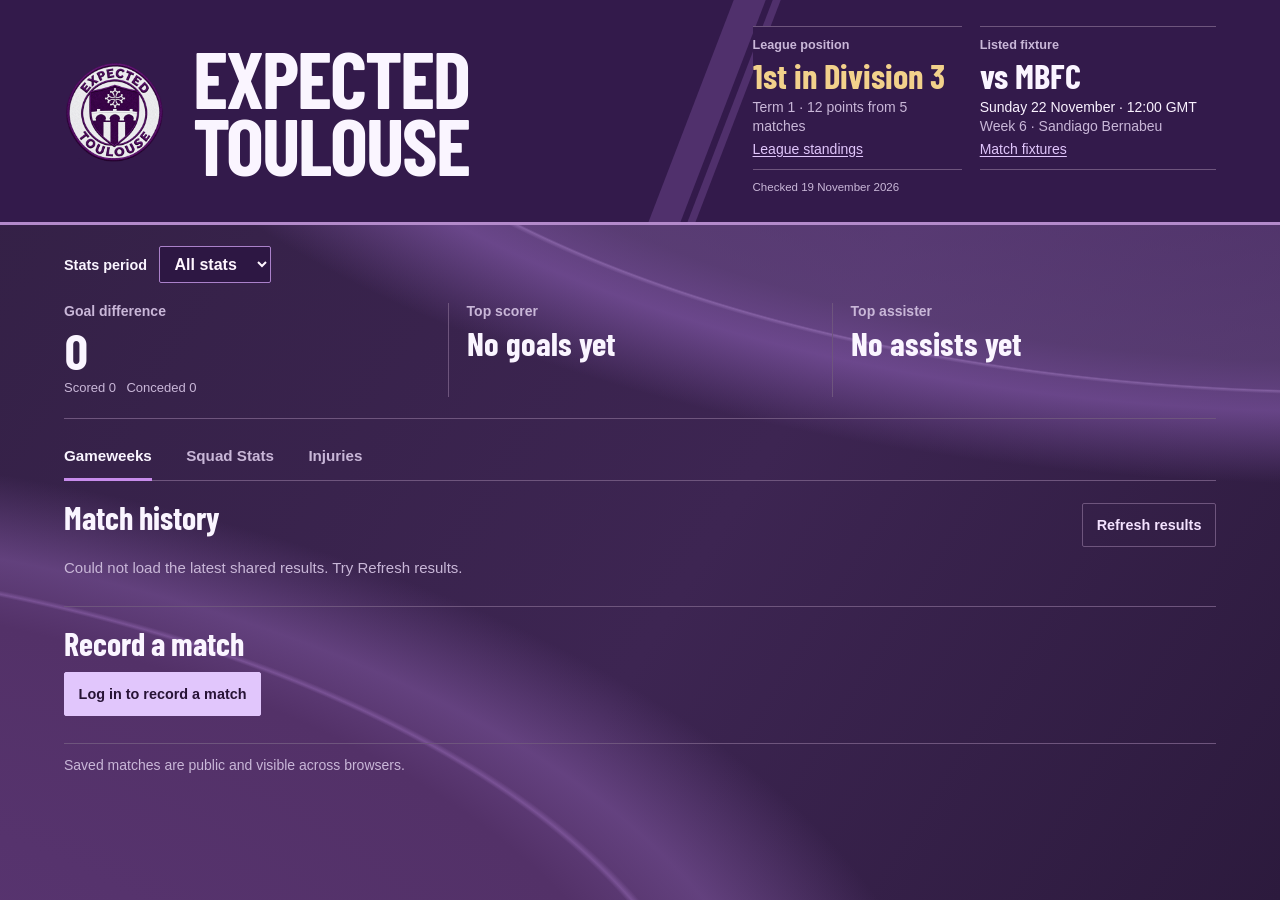
<file: index.html>
<!doctype html>
<html lang="en">
<head>
  <meta charset="utf-8">
  <meta name="viewport" content="width=device-width, initial-scale=1">
  <meta name="theme-color" content="#261338">
  <meta http-equiv="Content-Security-Policy" content="default-src 'none'; script-src 'self'; style-src 'self'; img-src 'self'; font-src 'self'; connect-src https://api.github.com; base-uri 'none'; form-action 'none'">
  <meta name="description" content="Goals, assists and clean sheets for the Expected Toulouse five-a-side squad.">
  <title>Expected Toulouse · Match Stats</title>
  <link rel="icon" href="./expected-toulouse-crest.png" type="image/png">
  <link rel="stylesheet" href="./styles.css?v=goal-difference-1">
  <script src="./stats.js?v=james-number-16" defer></script>
</head>
<body>
  <header class="masthead">
    <div class="masthead-inner wrap">
      <div class="club-heading">
        <img class="crest" src="./expected-toulouse-crest.png" alt="" width="320" height="320">
        <h1>Expected <br>Toulouse</h1>
      </div>
      <section class="league-update" aria-label="Exeter Fives league update">
        <div>
          <h2>League position</h2>
          <p class="league-highlight" id="league-position">1st in Division 3</p>
          <p>Term 1 · 12 points from 5 matches</p>
          <a href="https://www.exeterfives.online/" target="_blank" rel="noopener noreferrer">League standings</a>
        </div>
        <div>
          <h2 id="league-fixture-heading">Next match</h2>
          <p class="league-highlight">vs MBFC</p>
          <p><time id="league-fixture-kickoff" datetime="2026-11-22T12:00:00Z">Sunday 22 November · 12:00 GMT</time></p>
          <p>Week 6 · Sandiago Bernabeu</p>
          <a href="https://www.exeterfives.online/matches" target="_blank" rel="noopener noreferrer">Match fixtures</a>
        </div>
        <p class="league-checked">Checked <time datetime="2026-11-19">19 November 2026</time></p>
      </section>
    </div>
  </header>

  <main class="wrap">
    <section class="season-overview" aria-label="Team totals and leaders">
      <div class="season-filter">
        <label for="term-filter">Stats period</label>
        <select id="term-filter">
          <option value="">All stats</option>
          <option value="1">Term 1</option>
          <option value="2">Term 2</option>
        </select>
      </div>
      <dl class="stats-strip">
        <div class="stat" id="team-points-stat" hidden><dt>Points</dt><dd id="team-points">0</dd></div>
        <div class="stat">
          <dt>Goal difference</dt>
          <dd>
            <span id="team-goal-difference">0</span>
            <span class="goal-breakdown">
              <span>Scored <span id="team-goals-scored">0</span></span>
              <span>Conceded <span id="team-goals-conceded">0</span></span>
            </span>
          </dd>
        </div>
        <div class="leader"><dt>Top scorer</dt><dd><strong id="top-scorer">No goals yet</strong><span id="top-scorer-count"></span></dd></div>
        <div class="leader" id="top-assister-stat"><dt>Top assister</dt><dd><strong id="top-assister">No assists yet</strong><span id="top-assister-count"></span></dd></div>
      </dl>
    </section>

    <section class="board" aria-label="Player statistics">
      <nav class="section-nav" aria-label="Team pages">
        <div class="tab-bar" role="tablist" aria-label="Stats views">
          <button type="button" id="log-tab" role="tab" aria-selected="true" aria-controls="log-panel">Gameweeks</button>
          <button type="button" id="squad-tab" role="tab" aria-selected="false" aria-controls="squad-panel" tabindex="-1">Squad Stats</button>
          <button type="button" id="injuries-tab" role="tab" aria-selected="false" aria-controls="injuries-panel" tabindex="-1">Injuries</button>
        </div>
      </nav>

      <section id="log-panel" role="tabpanel" aria-labelledby="log-tab">
        <div class="match-log">
          <div class="match-log-heading">
            <h2 id="history-heading" tabindex="-1">Match history</h2>
            <button class="secondary" id="refresh-results" type="button">Refresh results</button>
          </div>
          <p class="match-feedback" id="history-feedback" role="status" hidden></p>
          <p class="empty-log" id="empty-log">Loading shared results…</p>
          <div id="week-log"></div>
          <button class="secondary" id="toggle-history" type="button" aria-controls="week-log" aria-expanded="false" hidden>Show all results</button>
          <details id="local-history" hidden>
            <summary>Previous results on this browser</summary>
            <p class="empty-log">These matches are stored on this device.</p>
            <div id="local-results"></div>
          </details>
        </div>

        <div class="match-entry">
          <div id="entry-gate">
            <h2>Record a match</h2>
            <button class="primary" id="unlock-entry" type="button">Log in to record a match</button>
          </div>
          <div id="entry-forms" hidden>
            <form id="score-form">
              <h2 id="score-heading" tabindex="-1">Record a match</h2>
              <div class="score-fields">
                <label>Season<select id="match-term"><option value="1">Term 1</option><option value="2">Term 2</option></select></label>
                <label>Competition<select id="match-competition"><option value="league">League</option><option value="cup">Cup</option></select></label>
                <label><span id="gameweek-label">Gameweek</span><input id="gameweek" type="number" min="1" max="999" step="1" value="1" inputmode="numeric" required></label>
                <label>Opponent name<input id="opponent-name" type="text" maxlength="100" placeholder="e.g. Riverside FC" required></label>
                <label>Expected Toulouse goals<input id="team-score" type="number" min="0" max="99" step="1" inputmode="numeric" required></label>
                <label>Opponent goals<input id="opponent-score" type="number" min="0" max="99" step="1" inputmode="numeric" required></label>
              </div>
              <button class="primary" type="submit">Continue</button>
            </form>

            <form id="goals-form" hidden>
              <h2 id="details-heading" tabindex="-1">Assign goals</h2>
              <p id="match-score" class="match-score"></p>
              <p id="no-goals" hidden>No Expected Toulouse goals to assign.</p>
              <div id="goal-fields" class="goal-fields"></div>
              <fieldset id="match-lineup" class="match-lineup" aria-describedby="lineup-help">
                <legend>Players who played</legend>
                <p id="lineup-help"></p>
                <div id="lineup-options" class="lineup-options"></div>
              </fieldset>
              <details id="match-comments" class="match-comments">
                <summary>Manager’s comments</summary>
                <p>Optional. Comments are public once the match is saved.</p>
                <div id="comment-fields" class="comment-fields"></div>
              </details>
              <div class="form-actions">
                <button class="primary" id="save-match" type="submit">Save match</button>
                <button class="secondary" id="change-score" type="button">Change score</button>
              </div>
            </form>
            <button class="secondary" id="forget-token" type="button">Log out</button>
          </div>
          <p id="match-feedback" class="match-feedback" role="status" hidden></p>
        </div>
      </section>

      <section id="squad-panel" role="tabpanel" aria-labelledby="squad-tab" hidden>
        <div id="squad-overview">
          <div class="board-heading">
            <h2>Squad Stats</h2>
            <p>10 players</p>
          </div>
          <table class="squad-table">
            <thead>
              <tr>
                <th scope="col">Player</th>
                <th scope="col">Position</th>
                <th scope="col" aria-label="Appearances"><span class="appearances-full">Appearances</span><span class="appearances-short" aria-hidden="true">Apps</span></th>
                <th scope="col">Goals</th>
                <th scope="col" id="squad-assists-heading">Assists</th>
                <th scope="col">Clean sheets</th>
              </tr>
            </thead>
            <tbody id="players"></tbody>
          </table>
          <section class="squad-forever" aria-labelledby="squad-forever-heading">
            <h3 id="squad-forever-heading">Forever</h3>
            <div class="forever-player">
              <p class="player"><button class="profile-link" id="ben-forever-profile" type="button" aria-haspopup="dialog">Ben 1</button><span class="squad-number">#9</span></p>
              <p class="forever-position">Forward</p>
            </div>
          </section>
        </div>
        <section id="player-comments" aria-labelledby="player-comments-heading" hidden>
          <div class="board-heading">
            <h2 id="player-comments-heading" tabindex="-1"></h2>
            <a href="#squad">Back to Squad Stats</a>
          </div>
          <p id="player-comments-status" class="empty-log" role="status"></p>
          <div id="player-comment-history"></div>
        </section>
      </section>

      <section id="injuries-panel" role="tabpanel" aria-labelledby="injuries-tab" hidden>
        <div class="board-heading"><h2>Injuries</h2></div>
        <p id="injury-empty" class="empty-log" role="status">Loading injuries…</p>
        <table class="injuries-table" hidden>
          <thead><tr><th scope="col">Player</th><th scope="col">Type of injury</th><th scope="col">Expected return</th><th scope="col" id="injury-actions" hidden>Actions</th></tr></thead>
          <tbody id="injured-players"></tbody>
        </table>
        <button class="primary" id="unlock-injuries" type="button">Log in to manage injuries</button>
        <form id="injury-form" hidden>
          <h3>Record an injury</h3>
          <p class="field-help">Injury details and return dates are public once saved.</p>
          <fieldset id="injury-fields" class="injury-fields score-fields" aria-label="Injury details">
            <label>Player<select id="injury-player" required><option value="">Select a player</option></select></label>
            <label>Expected return date<input id="injury-return" type="date" min="1900-01-01" max="9999-12-31" required></label>
            <label class="injury-type-field">Type of injury<input id="injury-type" type="text" placeholder="Describe what happened" maxlength="160" required></label>
          </fieldset>
          <button class="primary" id="save-injury" type="submit">Save injury</button>
        </form>
        <p id="injury-feedback" class="match-feedback" role="status" hidden></p>
      </section>

      <p class="save-note">Saved matches are public and visible across browsers.</p>
    </section>
  </main>

  <dialog id="profile-dialog" aria-labelledby="profile-title">
    <div class="profile-heading">
      <div class="profile-portrait">
        <img id="profile-photo" width="80" height="80" alt="" hidden>
        <span id="profile-initial" role="img" aria-label="Profile photo pending"></span>
      </div>
      <div class="profile-name">
        <h2 id="profile-title"></h2>
        <p id="profile-shirt-number" hidden></p>
      </div>
      <button class="secondary" id="close-profile" type="button" aria-label="Close player profile" autofocus>Close</button>
    </div>
    <dl class="profile-numbers">
      <div><dt>Matches played</dt><dd id="profile-played"></dd></div>
      <div><dt>Goals scored</dt><dd id="profile-goals"></dd></div>
      <div id="profile-assists-stat"><dt>Assists</dt><dd id="profile-assists"></dd></div>
    </dl>
    <p class="profile-note" id="profile-attendance" hidden></p>
    <dl class="profile-details">
      <div><dt>Position</dt><dd id="profile-position"></dd></div>
      <div><dt>Current injury status</dt><dd id="profile-injury"></dd></div>
    </dl>
    <section class="profile-bio" aria-labelledby="profile-bio-heading">
      <h3 id="profile-bio-heading">Bio</h3>
      <p id="profile-bio"></p>
      <dl id="profile-comparison" hidden>
        <div><dt>Similar player</dt><dd id="profile-similar-player"></dd></div>
      </dl>
    </section>
    <p class="profile-comments-link"><a id="profile-comments" href="#squad">View manager’s comments</a></p>
  </dialog>

  <dialog id="editor-dialog" aria-labelledby="editor-title">
    <form id="editor-form">
      <h2 id="editor-title">Enter password</h2>
      <input id="editor-token" type="password" aria-label="Password" placeholder="Password" autocomplete="off" spellcheck="false" required autofocus>
      <p id="editor-feedback" role="status" hidden></p>
      <div class="form-actions">
        <button class="primary" id="connect-editor" type="submit">Log in</button>
        <button class="secondary" id="cancel-editor" type="button">Cancel</button>
      </div>
    </form>
  </dialog>

  <dialog id="delete-dialog" aria-labelledby="delete-title" aria-describedby="delete-score delete-scope">
    <h2 id="delete-title">Delete match?</h2>
    <p class="match-score" id="delete-score"></p>
    <p id="delete-scope"></p>
    <div class="form-actions">
      <button class="secondary" id="cancel-delete" type="button" autofocus>Cancel</button>
      <button class="danger" id="confirm-delete" type="button">Delete match</button>
    </div>
  </dialog>
</body>
</html>
</file>
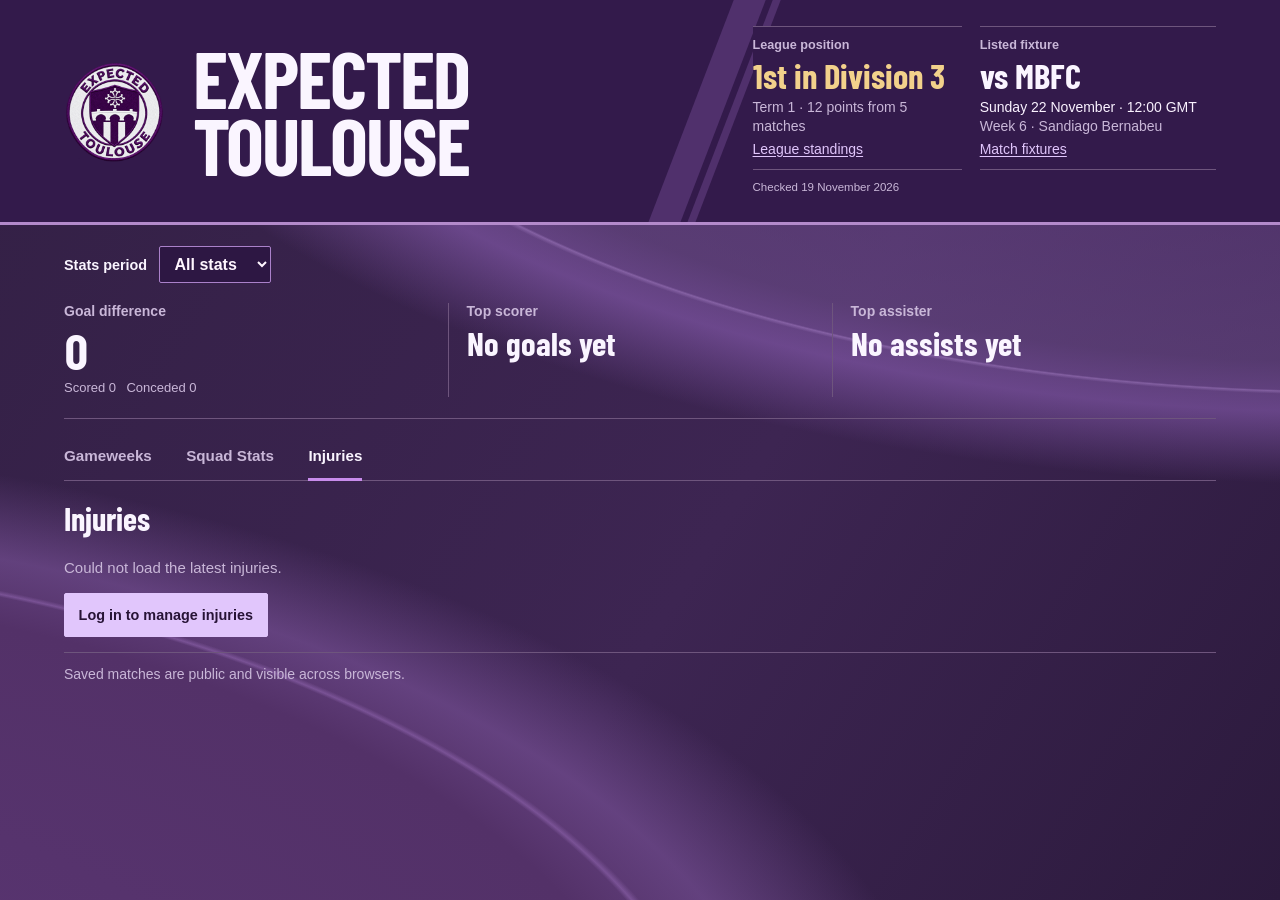
<file: injuries.html>
<!doctype html>
<html lang="en">
<head>
  <meta charset="utf-8">
  <meta name="viewport" content="width=device-width, initial-scale=1">
  <meta http-equiv="refresh" content="0; url=./#injuries">
  <title>Expected Toulouse · Injuries</title>
</head>
<body>
  <p><a href="./#injuries">Open the Injuries tab</a></p>
</body>
</html>
</file>
<file: styles.css>
@font-face {
  font-family: "Barlow Condensed";
  src: url("./barlow-condensed-bold.ttf") format("truetype");
  font-style: normal;
  font-weight: 700;
  font-display: swap;
}

:root {
  color-scheme: dark;
  font-family: "Helvetica Neue", Helvetica, Arial, sans-serif;
  color: #faf2ff;
  background: #190b2c;
  --display: "Barlow Condensed", "Arial Narrow", Impact, sans-serif;
  --violet: #eccfff;
  --dark-violet: #fff6ff;
  --muted: #d6c6e6;
  --line: #ab83cf55;
  --wash: #42255b;
  --danger: #ff6258;
  --gold: #ffe3a7;
  --ink: #28133f;
}

* { box-sizing: border-box; }
body, h1, h2, h3, p, dl, dd { margin: 0; }
body { min-height: 100vh; isolation: isolate; }
body::before {
  content: "";
  position: fixed;
  z-index: -1;
  inset: 0;
  pointer-events: none;
  background:
    radial-gradient(ellipse 128% 80% at 106% -11%, transparent 68%, #bc89f43d 68.2%, transparent 68.6%),
    radial-gradient(ellipse 128% 80% at 106% -11%, #5f2d8269 0%, #653e8c73 64%, #9868c467 71%, transparent 81%),
    radial-gradient(ellipse 142% 98% at -36% 125%, transparent 65%, #9d68cd4f 65.3%, transparent 65.7%),
    radial-gradient(ellipse 142% 98% at -36% 125%, #532874 0%, #462361 62%, #75469b88 69%, transparent 78%),
    linear-gradient(122deg, #211035, #32134c 57%, #190c2a);
}
button, input, select, textarea { font: inherit; }
button { cursor: pointer; }
button:disabled { opacity: .65; cursor: wait; }
:focus-visible { outline: 2px solid var(--gold); outline-offset: 3px; }
[hidden] { display: none !important; }

.wrap { width: min(calc(100% - 4rem), 72rem); margin-inline: auto; }

.masthead {
  background: #21103bf5;
  border-bottom: 1px solid #a178c95c;
  box-shadow: 0 .7rem 2rem #10071d55;
  backdrop-filter: blur(18px);
}
.masthead-inner {
  min-height: 8.65rem;
  display: grid;
  grid-template-columns: minmax(0, 1.1fr) minmax(0, 1fr);
  align-items: center;
  gap: clamp(1rem, 3vw, 2.65rem);
  padding-block: .95rem;
}
.club-heading { display: flex; min-width: 0; align-items: center; gap: clamp(.6rem, 2vw, 1.2rem); }
.crest {
  display: block;
  width: clamp(3.6rem, 6.1vw, 5.35rem);
  height: auto;
  aspect-ratio: 1;
  object-fit: contain;
  flex: none;
}
.masthead h1 {
  font: 700 clamp(2.35rem, 4.25vw, 4.2rem)/.93 var(--display);
  text-transform: uppercase;
  letter-spacing: -.012em;
  text-wrap: balance;
}

.season-overview { border-bottom: 1px solid var(--line); }
.season-filter { display: flex; align-items: center; gap: .75rem; padding-top: .85rem; color: var(--violet); font-weight: 700; }
.season-filter select { width: auto; min-width: 7rem; }
.stats-strip {
  display: grid;
  grid-template-columns: repeat(3, minmax(0, 1fr));
  padding-block: 1.2rem;
}
.stats-strip:has(#team-points-stat:not([hidden])):has(#top-assister-stat:not([hidden])) {
  grid-template-columns: repeat(4, minmax(0, 1fr));
}
.stats-strip > div { min-width: 0; padding: 0 1.1rem; border-inline-start: 1px solid var(--line); }
.stats-strip > div:nth-child(1 of :not([hidden])) { padding-inline-start: 0; border-inline-start: 0; }
.stats-strip dt {
  margin-bottom: .3rem;
  font-size: .875rem;
  font-weight: 700;
  color: var(--muted);
}
.stat dd {
  font: 700 2.7rem/1 var(--display);
  font-variant-numeric: tabular-nums;
  color: var(--violet);
}
.goal-breakdown {
  display: flex;
  flex-wrap: wrap;
  gap: .18rem .65rem;
  margin-top: .25rem;
  color: var(--muted);
  font: 400 .8125rem/1.35 "Helvetica Neue", Helvetica, Arial, sans-serif;
}
.leader strong {
  display: block;
  color: var(--violet);
  font: 700 1.75rem/1.06 var(--display);
  overflow-wrap: anywhere;
}
.leader span { color: var(--muted); display: block; margin-top: .25rem; font-size: .875rem; }
.leader span:empty { display: none; }

.league-update {
  display: grid;
  grid-template-columns: minmax(0, .94fr) minmax(0, 1.06fr);
  gap: .3rem .7rem;
  color: var(--muted);
  font-size: .8rem;
  line-height: 1.36;
}
.league-update > div {
  min-width: 0;
  padding: .52rem .68rem;
  border: 1px solid var(--line);
  border-radius: .55rem;
  background: #56327561;
  overflow-wrap: anywhere;
}
.league-update h2 { font: inherit; font-weight: 700; color: var(--violet); }
.league-highlight { color: var(--gold); font: 700 clamp(1.45rem, 2.4vw, 1.85rem)/1.04 var(--display); margin: .15rem 0 .22rem; }
.league-update a { display: inline-block; margin-top: .21rem; color: var(--violet); text-underline-offset: .16em; }
.league-update time { color: #faf2ff; }
.league-checked { grid-column: 1 / -1; justify-self: end; font-size: .72rem; }
.league-checked time { color: inherit; }

main.wrap { padding-block: 1.5rem 2.8rem; }
.season-overview { border: 1px solid var(--line); border-radius: .8rem; background: #2b153fbb; padding-inline: clamp(.7rem, 2vw, 1.25rem); }
.season-filter { padding-top: .75rem; }
.season-filter select { min-height: 2.3rem; }
.stat dd, .leader strong { color: var(--gold); }
.board {
  margin-top: 1.05rem;
  padding-inline: clamp(.7rem, 2vw, 1.25rem);
  border: 1px solid var(--line);
  border-radius: .8rem;
  background: #261337d9;
}
.tab-bar {
  display: flex;
  flex-wrap: wrap;
  gap: 0 clamp(.75rem, 3.5vw, 2.1rem);
}
.section-nav {
  border-bottom: 1px solid var(--line);
}
[role="tab"] {
  min-height: 3.25rem;
  margin-bottom: -1px;
  padding: .65rem 0 .5rem;
  color: var(--muted);
  background: transparent;
  border: 0;
  border-bottom: 3px solid transparent;
  font-size: .95rem;
  font-weight: 700;
}
[role="tab"]:hover { color: var(--violet); }
[role="tab"][aria-selected="true"] { color: var(--violet); border-bottom-color: var(--violet); }

.match-entry {
  padding: 1.25rem 0 1.65rem;
  border-top: 1px solid var(--line);
}
#entry-forms { max-width: 36rem; }
.match-log {
  min-width: 0;
  padding: 1.25rem 0 1.65rem;
}
.board-heading, .match-log-heading {
  display: flex;
  flex-wrap: wrap;
  align-items: baseline;
  justify-content: space-between;
  gap: .45rem 1rem;
}
.board-heading { padding: 1.3rem 0 .8rem; }
h2 { font: 700 2rem/1 var(--display); color: var(--dark-violet); }
.board-heading p { color: var(--muted); font-size: .9rem; }
.match-entry h2:focus, .match-log h2:focus { outline: none; }

.score-fields {
  display: grid;
  grid-template-columns: repeat(2, minmax(0, 1fr));
  gap: .85rem;
  margin-block: .95rem 1rem;
}
.score-fields label, .goal-row label {
  display: grid;
  align-content: end;
  gap: .35rem;
  font-size: .875rem;
  font-weight: 700;
}
.field-help { color: var(--muted); font-size: .8rem; font-weight: 400; }
#entry-gate button, #forget-token { margin-top: .85rem; }
#editor-feedback { color: var(--danger); }
input, select, textarea {
  width: 100%;
  min-height: 2.75rem;
  padding: .46rem .65rem;
  border: 1px solid #aa81ca;
  border-radius: .38rem;
  color: #fff6ff;
  background: #2d1743;
  font-size: 1rem;
}
input::placeholder, textarea::placeholder { color: #c9acd9; }
select:disabled { color: var(--muted); background: var(--wash); }
.primary, .secondary, .danger {
  min-height: 2.75rem;
  padding: .48rem .85rem;
  border: 1px solid var(--violet);
  border-radius: .4rem;
  font-size: .9rem;
  font-weight: 700;
}
.primary { background: var(--violet); color: var(--ink); }
.primary:hover { background: #fff2ff; }
.secondary { color: #f4e2ff; background: #492865; border-color: #ab83cf80; }
.secondary:hover { background: #61407d; }
.remove-match { color: var(--danger); background: #41191b; border-color: #e24d43; }
.remove-match:hover { background: #521b1d; }
.danger { color: #290c0d; background: var(--danger); border-color: var(--danger); }
.danger:hover { background: #ff786c; }
.form-actions { display: flex; flex-wrap: wrap; gap: .55rem; margin-top: .9rem; }
.match-comments { margin-top: .85rem; padding: .7rem; border: 1px solid var(--line); }
.match-comments summary { color: var(--violet); font-weight: 700; cursor: pointer; }
.match-comments p { margin-top: .45rem; color: var(--muted); font-size: .875rem; }
.comment-fields { display: grid; gap: .65rem; margin-top: .65rem; }
.comment-fields label { display: grid; gap: .25rem; font-size: .875rem; font-weight: 700; }
.comment-fields textarea { font: inherit; font-weight: 400; resize: vertical; }
.goal-fields { display: grid; gap: .65rem; margin-top: .75rem; }
.goal-fields:empty { display: none; }
.goal-row {
  display: grid;
  grid-template-columns: repeat(2, minmax(0, 1fr));
  min-width: 0;
  gap: .65rem;
  margin: 0;
  padding: .3rem .65rem .7rem;
  border: 1px solid var(--line);
}
.goal-row legend { padding-inline: .28rem; color: var(--violet); font-weight: 700; font-size: .875rem; }
.goal-row > label:only-of-type { grid-column: 1 / -1; }
.match-lineup { border: 1px solid var(--line); margin: .85rem 0 0; padding: .6rem .75rem .7rem; }
.match-lineup legend { color: var(--violet); font-weight: 700; padding-inline: .25rem; }
.match-lineup p { color: var(--muted); font-size: .875rem; line-height: 1.4; }
.lineup-options { display: grid; grid-template-columns: repeat(2, minmax(0, 1fr)); gap: .15rem .5rem; margin-top: .45rem; }
.lineup-options label { display: flex; align-items: center; gap: .4rem; min-height: 2.25rem; cursor: pointer; }
.lineup-options input { width: 1.1rem; min-height: auto; height: 1.1rem; margin: 0; accent-color: var(--violet); }

.match-entry .match-score { margin: .45rem 0 .65rem; }
.match-score, .empty-log, #no-goals {
  color: var(--muted);
  font-size: .9375rem;
  line-height: 1.45;
  overflow-wrap: anywhere;
}
.match-score strong { color: var(--dark-violet); font-variant-numeric: tabular-nums; }
.match-feedback { margin-top: .75rem; color: var(--violet); font-weight: 700; }
.empty-log { margin-top: .65rem; }
.match-card { padding: .85rem 0; border-bottom: 1px solid var(--line); }
.match-card:last-child { border-bottom: 0; padding-bottom: 0; }
.match-card-top { display: flex; flex-wrap: wrap; align-items: center; justify-content: space-between; gap: .5rem .75rem; }
.match-card-top > div:first-child { min-width: 0; }
.match-card-actions { display: flex; gap: .4rem; }
.match-card h3 {
  margin-bottom: .2rem;
  color: var(--dark-violet);
  font: 700 1.25rem/1 var(--display);
}
#local-history > summary { color: var(--violet); font-size: .875rem; font-weight: 700; cursor: pointer; }
#local-history { margin-top: 1rem; }

table { width: 100%; table-layout: fixed; border-collapse: collapse; }
thead { background: var(--wash); }
th, td { text-align: center; }
thead th { padding: .65rem .4rem; color: var(--violet); font-size: .875rem; }
thead th:first-child { width: 48%; text-align: left; padding-left: .75rem; }
tbody tr { border-bottom: 1px solid var(--line); }
tbody tr:last-child { border-bottom: 0; }
tbody th { text-align: left; padding: .72rem .75rem; }
td { padding: .72rem .25rem; font-weight: 700; font-variant-numeric: tabular-nums; }
.squad-table thead th:first-child { width: 26%; }
.squad-table thead th:nth-child(2) { width: 22%; }
.squad-table thead th:nth-child(3) { width: 15%; }
.squad-table thead th:nth-child(4) { width: 11%; }
.squad-table thead th:nth-child(5) { width: 12%; }
.squad-table:has(#squad-assists-heading[hidden]) thead th:first-child { width: 30%; }
.squad-table:has(#squad-assists-heading[hidden]) thead th:nth-child(2) { width: 24%; }
.squad-table:has(#squad-assists-heading[hidden]) thead th:nth-child(4) { width: 14%; }
.squad-table tbody td:nth-child(2) { font-weight: 400; }
.appearances-short { display: none; }
.squad-forever { margin: 1.2rem 0; border: 1px solid var(--line); background: var(--wash); }
.squad-forever h3 { padding: .55rem .85rem; border-bottom: 1px solid var(--line); color: var(--dark-violet); font: 700 1.35rem/1.2 var(--display); }
.forever-player { padding: .75rem .85rem; }
.forever-position { margin-top: .15rem; color: var(--muted); font-size: .875rem; }
.injuries-table th, .injuries-table td { text-align: left; padding-inline: .75rem; }
.injuries-table thead th:first-child { width: 24%; }
.injuries-table td { font-weight: 400; overflow-wrap: anywhere; }
#unlock-injuries, #injury-form { margin: .9rem 0; }
#injury-form { width: min(100%, 34rem); padding: .85rem; border: 1px solid var(--line); }
#injury-form h3 { margin-bottom: .35rem; color: var(--dark-violet); }
.injury-fields { min-width: 0; padding: 0; border: 0; }
.injury-type-field { grid-column: 1 / -1; }
.injury-cross { color: #ff4f44; font-size: .875rem; }
.player-injury-note { display: block; margin-top: .25rem; color: var(--danger); font-size: .75rem; font-weight: 400; line-height: 1.25; }
.player { display: flex; flex-wrap: wrap; align-items: center; gap: .12rem .42rem; line-height: 1.2; }
.squad-number { color: var(--muted); font-size: .85em; font-weight: 600; white-space: nowrap; }
.profile-link { border: 0; padding: .1rem 0; background: transparent; color: var(--violet); font-weight: 700; text-align: left; text-decoration: underline; text-underline-offset: .17em; }
.profile-link:hover { color: var(--dark-violet); }
.save-note { padding: .75rem 0; border-top: 1px solid var(--line); color: var(--muted); font-size: .875rem; }

#editor-dialog, #delete-dialog, #profile-dialog {
  width: min(calc(100% - 2rem), 29rem);
  padding: 1.3rem;
  border: 1px solid var(--violet);
  border-radius: .75rem;
  color: inherit;
  background: #2d1643;
}
#editor-dialog::backdrop, #delete-dialog::backdrop, #profile-dialog::backdrop { background: #12081dd6; }
#editor-form p, #delete-dialog p { margin-top: .75rem; line-height: 1.45; }
#editor-token { margin-top: 1rem; }
.profile-heading { display: flex; gap: .75rem; align-items: center; }
.profile-name { flex: 1; }
#profile-shirt-number { color: var(--muted); font-size: .875rem; margin-top: .25rem; }
.profile-portrait {
  position: relative;
  width: 4rem;
  aspect-ratio: 1;
  flex: none;
  overflow: hidden;
  background: var(--wash);
}
.profile-portrait:has(img:not([hidden])) { width: clamp(4.25rem, 21vw, 6.5rem); }
.profile-portrait img {
  position: absolute;
  top: 50%;
  left: 50%;
  width: var(--photo-width);
  max-width: none;
  height: auto;
  transform: translate(var(--photo-center-x), var(--photo-center-y));
}
.profile-portrait span { height: 100%; display: grid; place-items: center; background: var(--wash); color: var(--violet); font: 700 2rem/1 var(--display); }
.profile-numbers, .profile-details { display: grid; gap: .65rem; border-top: 1px solid var(--line); padding-top: .85rem; margin-top: .9rem; }
.profile-numbers { grid-template-columns: repeat(3, minmax(0, 1fr)); }
.profile-numbers:has(#profile-assists-stat[hidden]) { grid-template-columns: repeat(2, minmax(0, 1fr)); }
.profile-details { grid-template-columns: 1fr 1fr; }
.profile-numbers dt, .profile-details dt { font-size: .875rem; color: var(--muted); }
.profile-numbers dd { color: var(--violet); font: 700 2rem/1.2 var(--display); }
.profile-details dd { margin-top: .3rem; font-weight: 700; }
.profile-note { color: var(--muted); font-size: .875rem; margin-top: .35rem; }
.profile-bio { border-top: 1px solid var(--line); margin-top: .9rem; padding-top: .8rem; }
.profile-bio h3 { color: var(--violet); }
.profile-bio p { margin-top: .25rem; line-height: 1.45; }
.profile-comments-link { margin-top: .85rem; }
.profile-comments-link a, #player-comments a { color: var(--violet); font-weight: 700; }
#player-comment-history h3 { margin-top: .65rem; color: var(--dark-violet); }
.manager-comment { padding: .7rem 0; border-bottom: 1px solid var(--line); }
.manager-comment:last-child { border-bottom: 0; }
.manager-comment h4 { color: var(--violet); font-size: .95rem; }
.manager-comment p { margin-top: .3rem; white-space: pre-wrap; overflow-wrap: anywhere; }
#profile-comparison { margin-top: .65rem; }
#profile-comparison dt { color: var(--muted); font-size: .875rem; }
#profile-comparison dd { margin-top: .15rem; font-weight: 700; }

@media (max-width: 54rem) {
  .masthead-inner { grid-template-columns: minmax(0, 1fr); gap: .6rem; padding-block: .7rem; }
  .masthead h1 { font-size: clamp(2.2rem, 6vw, 3.25rem); }
  .crest { width: 3.45rem; }
  .league-checked { display: none; }
}

@media (max-width: 42rem) {
  .wrap { width: calc(100% - 2rem); }
  .squad-table th, .squad-table td { font-size: .75rem; padding-inline: .2rem; overflow-wrap: anywhere; }
  .squad-table thead th:first-child { padding-left: .2rem; }
  .squad-table .player { column-gap: .24rem; }
  .appearances-full { display: none; }
  .appearances-short { display: inline; }
  .injuries-table th, .injuries-table td { font-size: .8rem; padding-inline: .3rem; }
  .injuries-table .secondary { padding-inline: .3rem; font-size: .75rem; }
  .masthead-inner { min-height: 0; }
  .league-update { font-size: .75rem; gap: .45rem; }
  .league-update > div { padding: .43rem .5rem; }
  .league-highlight { font-size: 1.38rem; }
  main.wrap { padding-top: 1rem; }
  .tab-bar { gap: 0 clamp(.5rem, 3vw, .9rem); }
  [role="tab"] { min-height: 2.85rem; font-size: .82rem; }
  .stats-strip > div { padding: 0 .5rem .7rem; }
  .stat dd { font-size: 2.2rem; }
  .leader strong { font-size: 1.55rem; }
  .match-entry, .match-log { padding-block: 1.1rem 1.3rem; }
}

/* Club programme layout */
:root {
  color: #faf5ff;
  background: #38204b;
  --violet: #e1c6fc;
  --dark-violet: #faf5ff;
  --muted: #c9b7d8;
  --line: #6e557d;
  --wash: #39254d;
  --gold: #f2d18b;
  --ink: #271336;
}
body::before {
  background:
    radial-gradient(ellipse 128% 80% at 106% -11%, transparent 68%, #c39ae355 68.2%, transparent 68.6%),
    radial-gradient(ellipse 128% 80% at 106% -11%, #61348765 0%, #74529487 64%, #9868c483 71%, transparent 81%),
    radial-gradient(ellipse 142% 98% at -36% 125%, transparent 65%, #ae7ed15c 65.3%, transparent 65.7%),
    radial-gradient(ellipse 142% 98% at -36% 125%, #5c3777 0%, #533168 62%, #8056a097 69%, transparent 78%),
    linear-gradient(122deg, #332045, #3d2552 57%, #2c1a3d);
}
.masthead {
  position: relative;
  isolation: isolate;
  overflow: hidden;
  background: #331a4b;
  border-bottom: 3px solid #b38acb;
  box-shadow: none;
  backdrop-filter: none;
}
.masthead::before,
.masthead::after {
  content: "";
  position: absolute;
  z-index: -1;
  top: -25%;
  bottom: -25%;
  width: 2rem;
  transform: skewX(-21deg);
  background: #50306c;
  pointer-events: none;
}
.masthead::before { left: 54%; }
.masthead::after { left: calc(54% + 2.4rem); width: .48rem; }
.masthead-inner {
  min-height: 13.75rem;
  padding-block: 1.6rem;
  grid-template-columns: minmax(0, 1.32fr) minmax(0, 1fr);
  gap: clamp(1.25rem, 6vw, 5.5rem);
}
.club-heading { gap: clamp(.65rem, 2.3vw, 1.65rem); }
.crest { width: clamp(3.65rem, 8vw, 7rem); }
.masthead h1 {
  font-size: clamp(3.4rem, 6.25vw, 6.2rem);
  line-height: .84;
  letter-spacing: -.025em;
  text-wrap: nowrap;
}
.league-update {
  align-self: stretch;
  align-content: center;
  gap: .65rem 1.1rem;
  font-size: .875rem;
  background: #331a4b;
}
.league-update > div {
  padding: .65rem .75rem .65rem 0;
  border: 0;
  border-block: 1px solid var(--line);
  border-radius: 0;
  background: transparent;
}
.league-update h2 { font-size: .79rem; color: var(--muted); }
.league-highlight {
  margin: .23rem 0 .28rem;
  font-size: clamp(1.55rem, 2.7vw, 2.35rem);
  color: #faf5ff;
}
#league-position.is-first { color: var(--gold); }
.league-checked { justify-self: start; }
main.wrap { padding-top: 1.35rem; }
.season-overview {
  padding: 0;
  border: 0;
  border-bottom: 1px solid var(--line);
  border-radius: 0;
  background: transparent;
}
.season-filter { padding: 0; font-size: .9rem; color: inherit; }
.stats-strip { padding-block: 1.25rem 1.35rem; }
.stats-strip dt { margin-bottom: .4rem; }
.stat dd { color: inherit; font-size: 3.1rem; }
.leader strong { color: inherit; font-size: 2.06rem; }
.board {
  margin-top: .66rem;
  padding: 0;
  border: 0;
  border-radius: 0;
  background: transparent;
}
.tab-bar { gap: 0 clamp(.9rem, 4vw, 2.15rem); }
[role="tab"] { min-height: 3.2rem; }
[role="tab"][aria-selected="true"] { color: #faf5ff; border-bottom-color: #c88cec; }
.match-log-heading { margin-bottom: .3rem; }
#toggle-history { margin-top: 1.1rem; }
.match-card {
  display: grid;
  grid-template-columns: minmax(0, 1.13fr) minmax(0, 1fr);
  align-items: start;
  column-gap: clamp(1.15rem, 3vw, 2.3rem);
  padding-block: .95rem;
}
.match-contributions {
  display: grid;
  grid-template-columns: repeat(2, minmax(0, 1fr));
  gap: .5rem 1.3rem;
  min-width: 0;
  padding-inline-start: clamp(.75rem, 2.35vw, 1.6rem);
  border-inline-start: 1px solid var(--line);
}
.match-contributions dt { color: var(--muted); font-size: .78rem; font-weight: 700; }
.match-contributions > div:only-child { grid-column: 1 / -1; }
.match-contributions dd { margin-top: .27rem; font-size: .9rem; line-height: 1.4; }
.match-contributions ul { list-style: none; padding: 0; margin: 0; }
.match-contributions li { display: inline-block; margin-inline-end: .7rem; }
.match-card .match-contributions-empty { color: var(--muted); }
.result-summary { display: flex; align-items: center; gap: .85rem; flex: 1 1 13rem; }
.result-summary > div { min-width: 0; }
.match-card .result-summary h3 {
  margin: 0 0 .13rem;
  color: var(--muted);
  font: 600 .78rem/1.35 "Helvetica Neue", Helvetica, Arial, sans-serif;
}
.result-score {
  min-width: 4.35rem;
  text-align: center;
  border-inline-end: 1px solid var(--line);
  padding-inline-end: .85rem;
  font: 700 2.65rem/1 var(--display);
  font-variant-numeric: tabular-nums;
  white-space: nowrap;
}
.result-score[data-outcome="win"] { color: #88e7ae; }
.result-score[data-outcome="draw"] { color: #ffe18a; }
.result-score[data-outcome="loss"] { color: #ff8b70; }
.result-opponent {
  overflow-wrap: anywhere;
  font: 700 1.55rem/1.1 var(--display);
}
.match-card-actions { margin-inline-start: auto; }
.match-card-actions button { min-height: 2.25rem; padding-inline: .58rem; font-size: .8rem; }
.primary, .secondary, .danger, input, select, textarea { border-radius: .125rem; }
.secondary { background: transparent; border-color: var(--line); }
.secondary:hover { background: var(--wash); }
.remove-match { color: var(--danger); border-color: #ad554d; background: #41191b; }
.remove-match:hover { background: #521b1d; }
thead { background: #352344; }
.squad-forever { background: #352145; border-color: #9c79b3; }
#squad-panel .profile-link { color: var(--dark-violet); }
#squad-panel .profile-link:hover { color: var(--violet); }
#editor-dialog, #delete-dialog, #profile-dialog { border-radius: .25rem; }
.save-note { padding-block: .85rem; }

@media (max-width: 54rem) {
  .masthead-inner { min-height: 0; grid-template-columns: minmax(0, 1fr); gap: 1rem; padding-block: 1.05rem 1.15rem; }
  .masthead h1 { font-size: clamp(2.8rem, 6.4vw, 4.55rem); }
  .masthead h1 br { display: none; }
  .crest { width: clamp(3.15rem, 10vw, 4.35rem); }
  .league-update { background: transparent; }
  .league-update > div { border-bottom: 0; padding-block: .55rem 0; }
}
@media (max-width: 49rem) {
  .match-card { grid-template-columns: minmax(0, 1fr); row-gap: .65rem; }
  .match-contributions { border: 0; padding-inline-start: 5.2rem; }
}
@media (max-width: 42rem) {
  main.wrap { padding-top: 1rem; }
  .club-heading { gap: .62rem; }
  .masthead h1 { font-size: clamp(1.98rem, 7.4vw, 3.52rem); }
  .league-update { gap: .6rem .8rem; font-size: .78rem; }
  .league-highlight { font-size: 1.48rem; }
  .season-filter { padding-top: 0; }
  .stats-strip { padding-block: .9rem .25rem; }
  .stats-strip:has(#team-points-stat:not([hidden])):has(#top-assister-stat:not([hidden])) {
    grid-template-columns: repeat(2, minmax(0, 1fr));
    row-gap: .5rem;
  }
  .stats-strip:has(#team-points-stat:not([hidden])):has(#top-assister-stat:not([hidden])) > .leader:nth-child(3) {
    padding-inline-start: 0;
    border-inline-start: 0;
  }
  .stat dd { font-size: 2.35rem; }
  .leader strong { font-size: 1.67rem; }
  .result-score { min-width: 3.4rem; padding-inline-end: .56rem; font-size: 2.3rem; }
  .result-summary { gap: .56rem; flex-basis: 12rem; }
  .result-opponent { font-size: 1.4rem; }
  .match-contributions { padding-inline-start: 3.96rem; gap: .5rem .8rem; }
}
</file>
